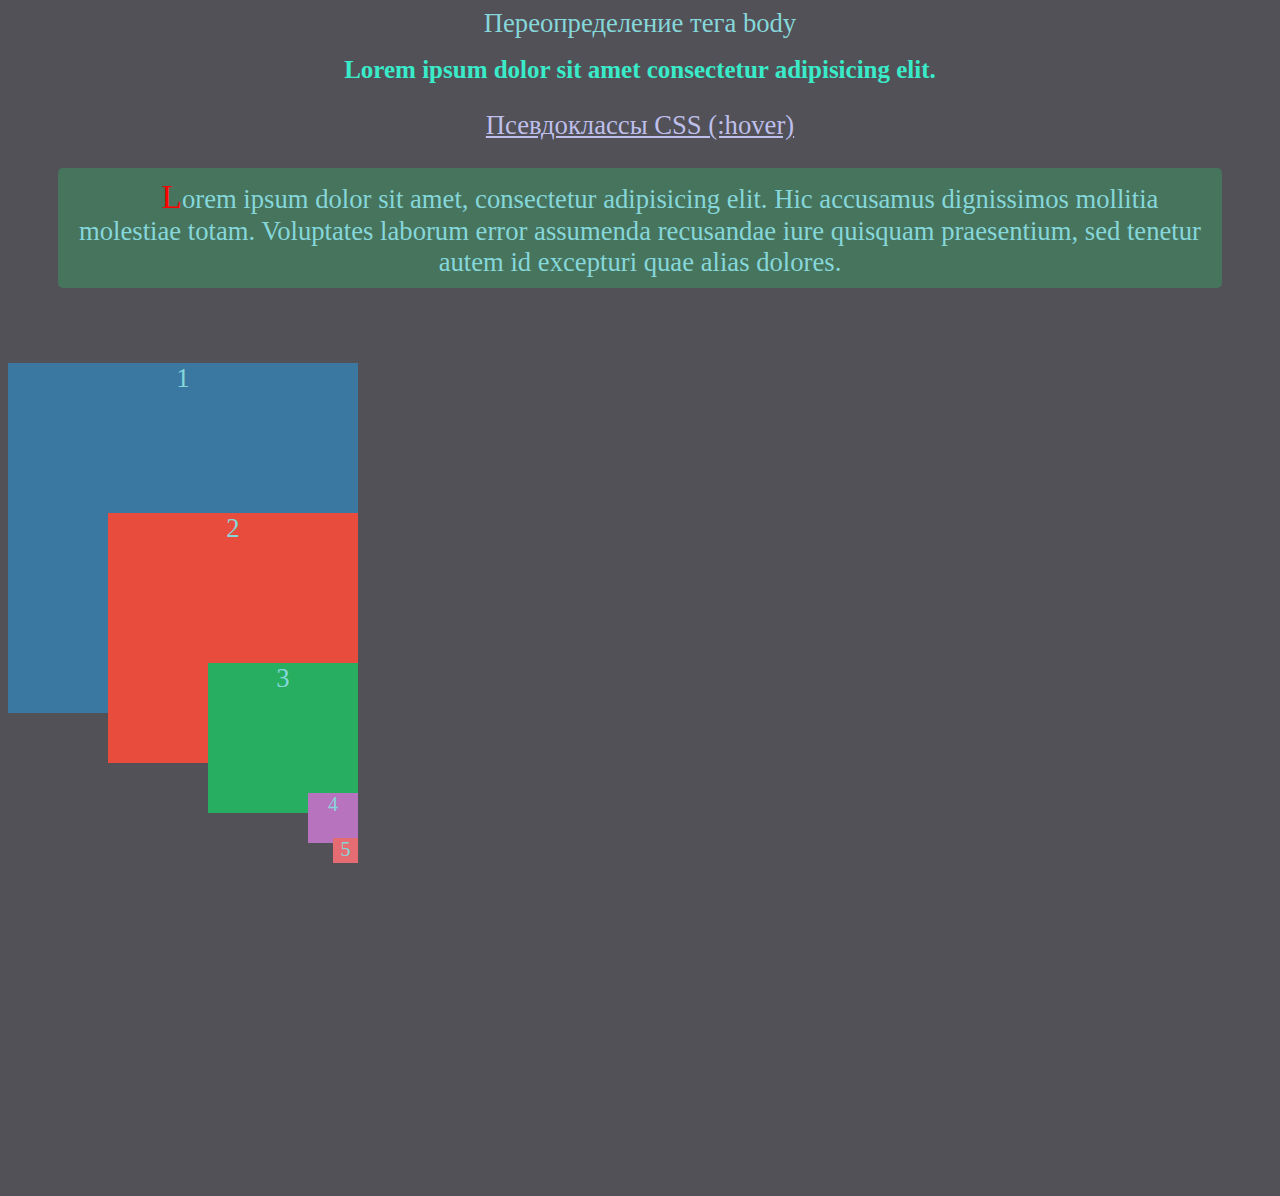
<file: 2/index.html>
<!DOCTYPE html>
<html lang="en">

<head>
    <meta charset="UTF-8">
    <meta http-equiv="X-UA-Compatible" content="IE=edge">
    <meta name="viewport" content="width=device-width, initial-scale=1.0">
    <title>2</title>
    <link rel="stylesheet" type="text/css" href="styles.css">
</head>

<body>
    Переопределение тега body
    <h1>Lorem ipsum dolor sit amet consectetur adipisicing elit.</h1>

    <p class="psevd"><a href="https://google.com">Псевдоклассы CSS (:hover)</a></p>

    <p class="alignment">Lorem ipsum dolor sit amet, consectetur adipisicing elit. Hic accusamus dignissimos mollitia
        molestiae totam. Voluptates laborum error assumenda recusandae iure quisquam praesentium, sed tenetur autem id
        excepturi quae alias dolores.</p>

    <div id="blocks">
        <div class="block-1">1</div>
        <div class="block-2">2</div>
        <div class="block-3">3</div>
        <div class="block-4">4</div>
        <div class="block-5">5</div>

    </div>
    <!-- <div class="blocks">

    </div> -->


</body>

</html>
</file>
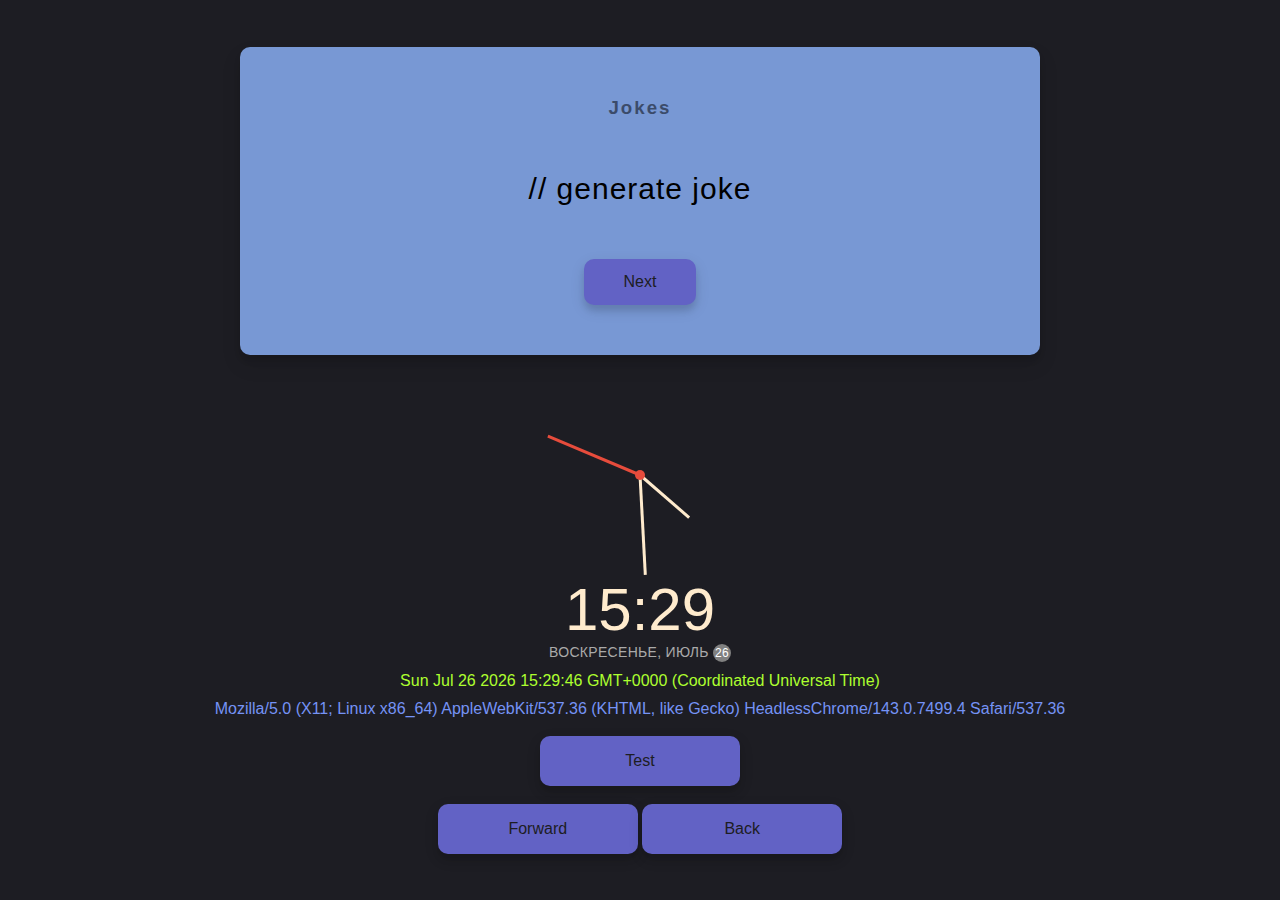
<file: 4/index.html>
<!DOCTYPE html>
<html lang="en">

<head>
    <meta charset="UTF-8">
    <meta http-equiv="X-UA-Compatible" content="IE=edge">
    <meta name="viewport" content="width=device-width, initial-scale=1.0">
    <title>4</title>

    <link rel="stylesheet" type="text/css" href="style.css">
</head>

<body>
    <div class="container">
        <h3>Jokes</h3>
        <div id="joke" class="joke">// generate joke</div>
        <button id="jokeBtn" class="btn">Next</button>
    </div>

    <div class="clock-container">
        <div class="clock">
            <div class="needle hour"></div>
            <div class="needle minute"></div>
            <div class="needle second"></div>
            <div class="center-point"></div>
        </div>

        <div class="time"></div>
        <div class="date"></div>
        <div id="lastmodif"></div>
        <div id="info"></div>
    </div>
    <br>

    <form action="/index2.html">
        <button class="histbut">Test</button>

    </form>

    <br>
    <div>
        <button class="histbut" onclick="goForward()">Forward</button>
        <button class="histbut" onclick="goBack()"> Back</button>
    </div>






    <script src="clock.js"></script>
    <script src="history.js"></script>
    <script src="script.js"></script>

</body>

</html>
</file>
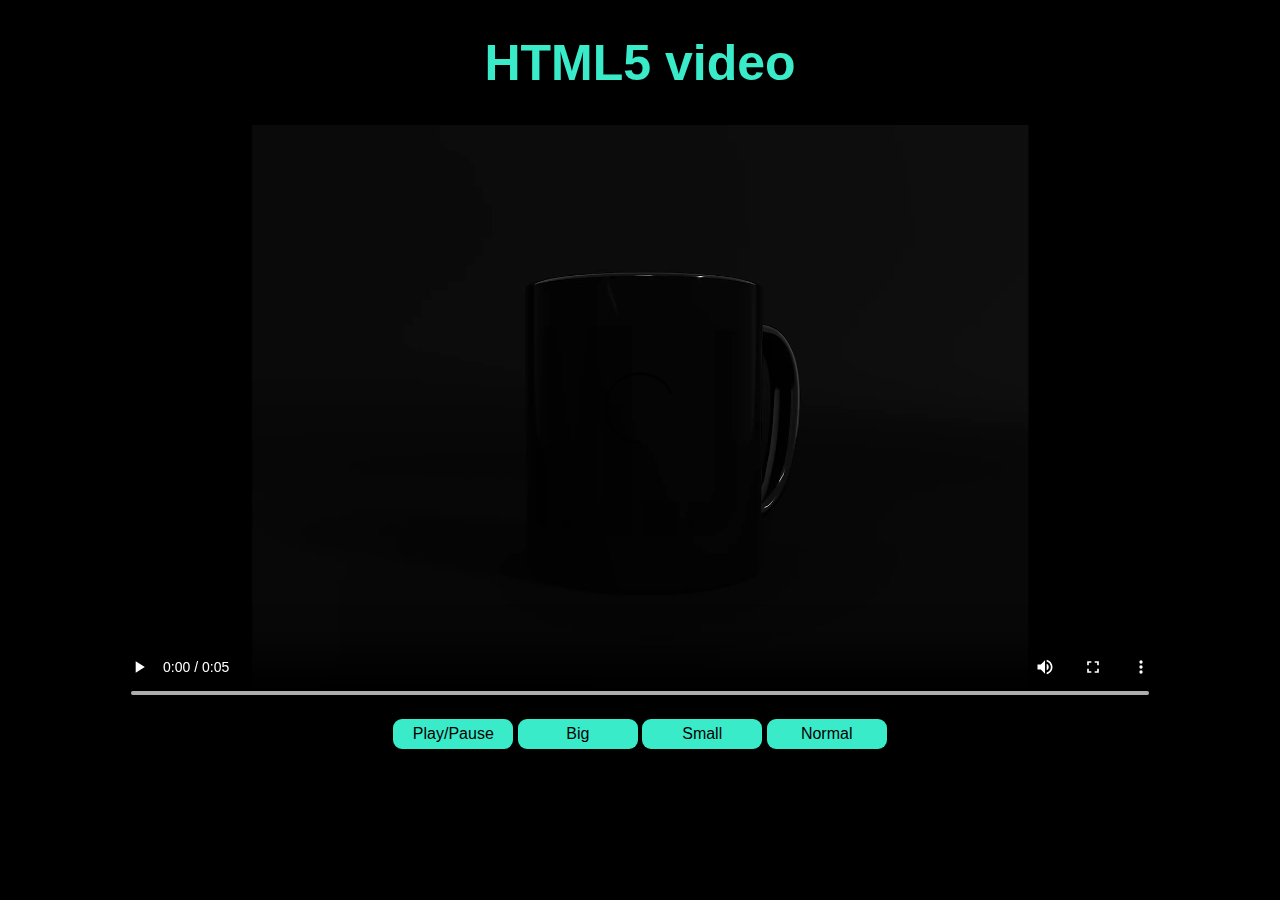
<file: 5/index.html>
<!DOCTYPE html>
<html lang="en">

<head>
    <meta charset="UTF-8">
    <meta http-equiv="X-UA-Compatible" content="IE=edge">
    <meta name="viewport" content="width=device-width, initial-scale=1.0">
    <title>5</title>
    <link rel="stylesheet" href="./style.css">
</head>

<body>

    <h1>HTML5 video</h1>

    <video width="1050" height="590" controls="controls" autoplay="autoplay" controls="controls"  id="video1" >
        <!-- <source src="testvideo.ogv" type='video/ogg; codecs="theora, vorbis"'> -->
        <source src="testvideo.mp4" type='video/mp4; codecs="avc1.42E01E, mp4a.40.2"'>
        <!-- <source src="testvideo.webm" type='video/webm; codecs="vp8, vorbis"'> -->
        Тег video не поддерживается вашим браузером.
        <a href="testvideo.mp4">Скачайте видео</a>.

    </video>
    <!-- <p>
        Autoplay ─ Видео начинает воспроизводиться автоматически после загрузки страницы. <br>
        Controls ─ Добавляет панель управления к видеоролику.<br>
        Height ─ Задает высоту области для воспроизведения видеоролика.<br>
        Loop ─ Повторяет воспроизведение видео с начала после его завершения.<br>
        Poster ─ Указывает адрес картинки, которая будет отображаться, пока видео не доступно или не воспроизводится.<br>
        Preload ─ Используется для загрузки видео вместе с загрузкой веб-страницы.<br>
        Src ─ Указывает путь к воспроизводимому видеоролику.<br>
        Width ─ Задает ширину области для воспроизведения видеоролика.<br>
    </p> -->
    <br>
    <button class="btn" onclick="playPause()" >Play/Pause</button>
    <button class="btn" onclick="makeBig()">Big</button>
    <button class="btn" onclick="makeSmall()">Small</button>
    <button class="btn" onclick="makeNormal()">Normal</button>

    
    <script src="videocontrol.js"></script>
</body>

</html>
</file>
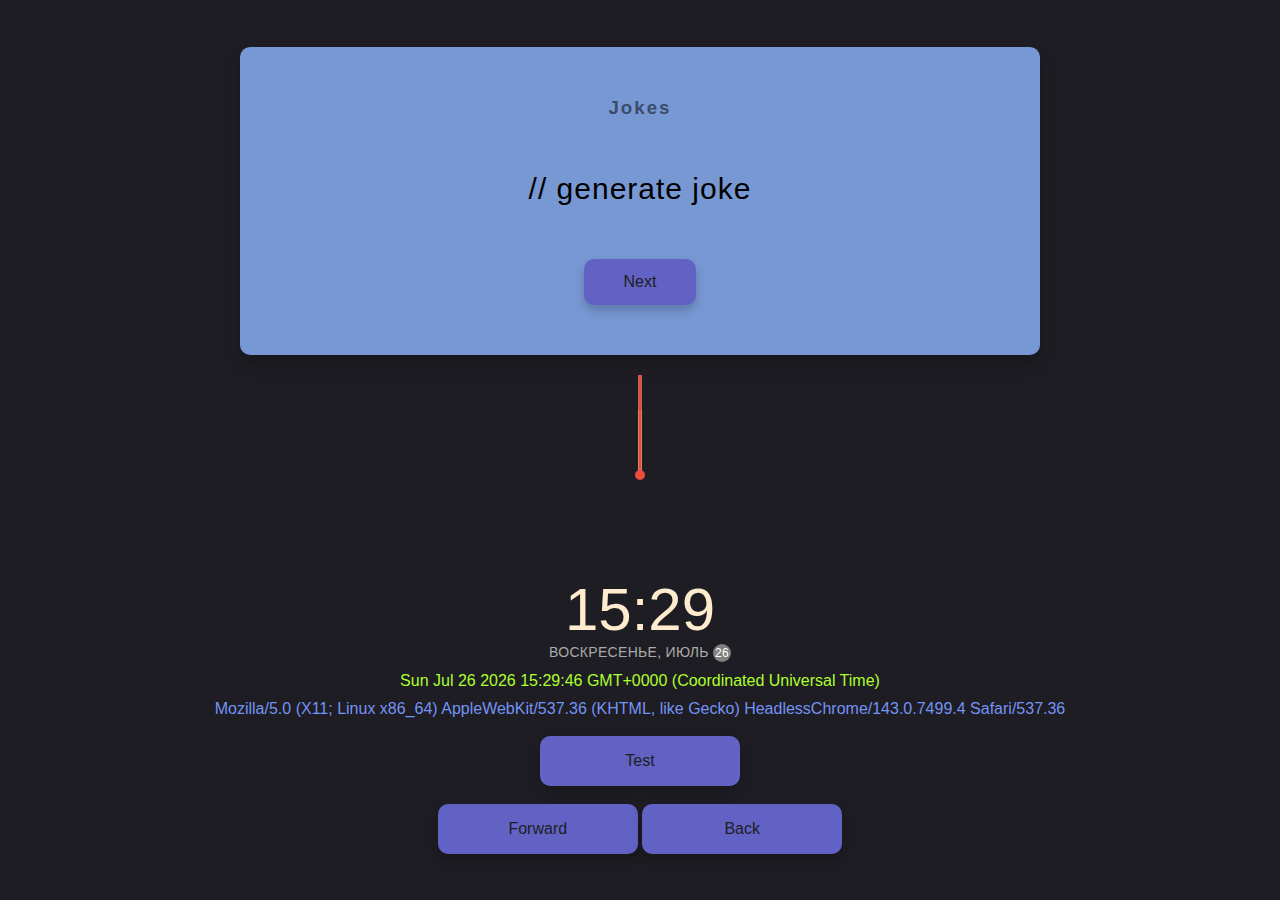
<file: 4/dataTime/index.html>
<!DOCTYPE html>
<html lang="en">

<head>
    <meta charset="UTF-8">
    <meta http-equiv="X-UA-Compatible" content="IE=edge">
    <meta name="viewport" content="width=device-width, initial-scale=1.0">
    <title>4</title>

    <link rel="stylesheet" type="text/css" href="style.css">
</head>

<body>
    <div class="container">
        <h3>Jokes</h3>
        <div id="joke" class="joke">// generate joke</div>
        <button id="jokeBtn" class="btn">Next</button>
    </div>

    <div class="clock-container">
        <div class="clock">
            <div class="needle hour"></div>
            <div class="needle minute"></div>
            <div class="needle second"></div>
            <div class="center-point"></div>
        </div>

        <div class="time"></div>
        <div class="date"></div>
        <div id="lastmodif"></div>
        <div id="info"></div>
    </div>
    <br>

    <form action="index2.html">
        <button class="histbut">Test</button>

    </form>

    <br>
    <div>
        <button class="histbut" onclick="goForward()">Forward</button>
        <button class="histbut" onclick="goBack()"> Back</button>
    </div>

    <script src="clock.js"></script>
    <script src="history.js"></script>
    <script src="script.js"></script>

</body>

</html>
</file>
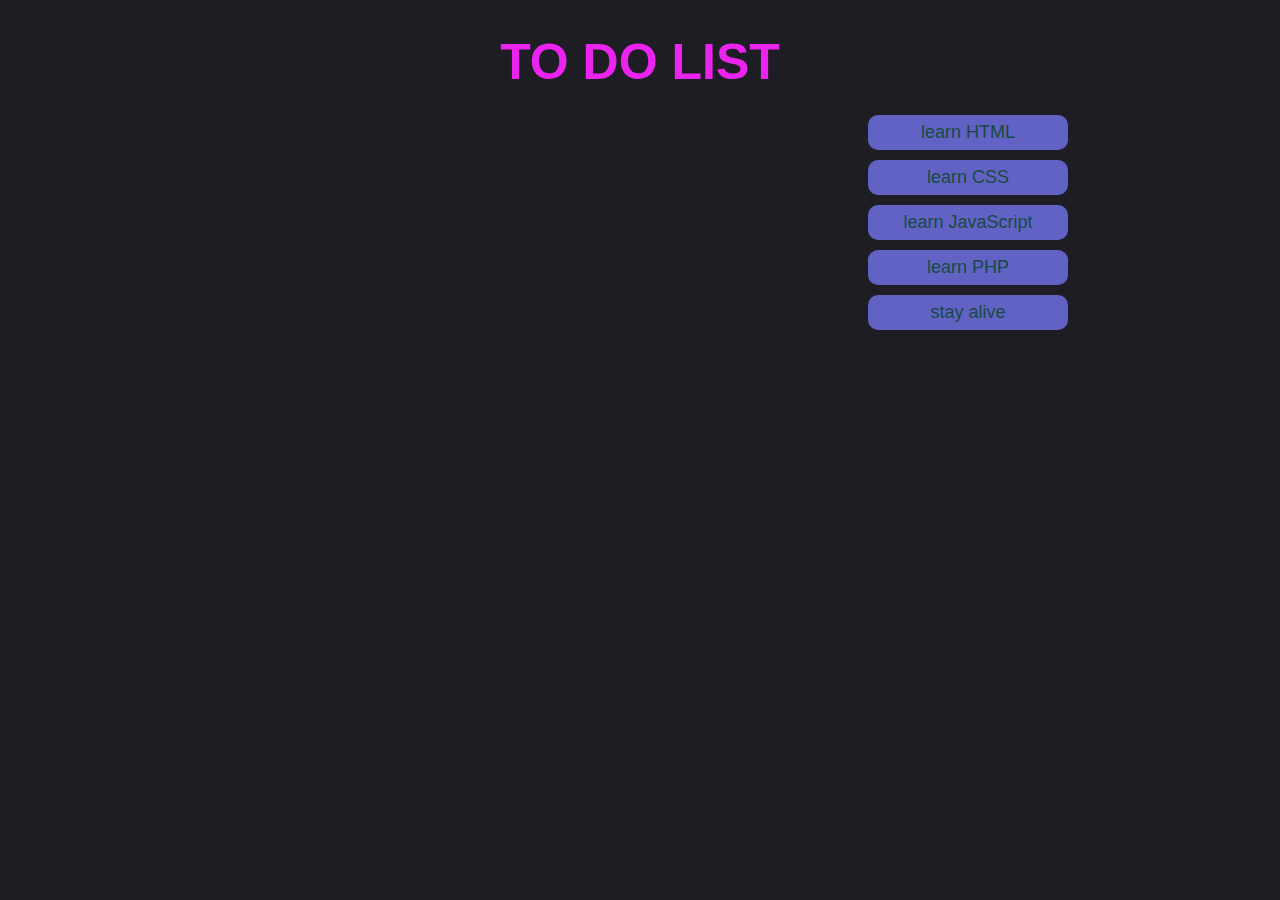
<file: 4/dragnDROP/index.html>
<!DOCTYPE html>
<html lang="en">

<head>
    <meta charset="UTF-8">
    <meta http-equiv="X-UA-Compatible" content="IE=edge">
    <meta name="viewport" content="width=device-width, initial-scale=1.0">
    <title>Document</title>
    <link rel="stylesheet" href="style.css">
</head>

<body>


    <!-- <div draggable="true">Draggable element</div> -->


    <section class="tasks">
        <h1 class="tasks__title">To do list</h1>
        <div class="list">
            <ul class="tasks__list">
                <li class="tasks__item">learn HTML</li>
                <li class="tasks__item">learn CSS</li>
                <li class="tasks__item">learn JavaScript</li>
                <li class="tasks__item">learn PHP</li>
                <li class="tasks__item">stay alive</li>
            </ul>

        </div>

    </section>

    <script src="script.js"></script>
</body>

</html>
</file>
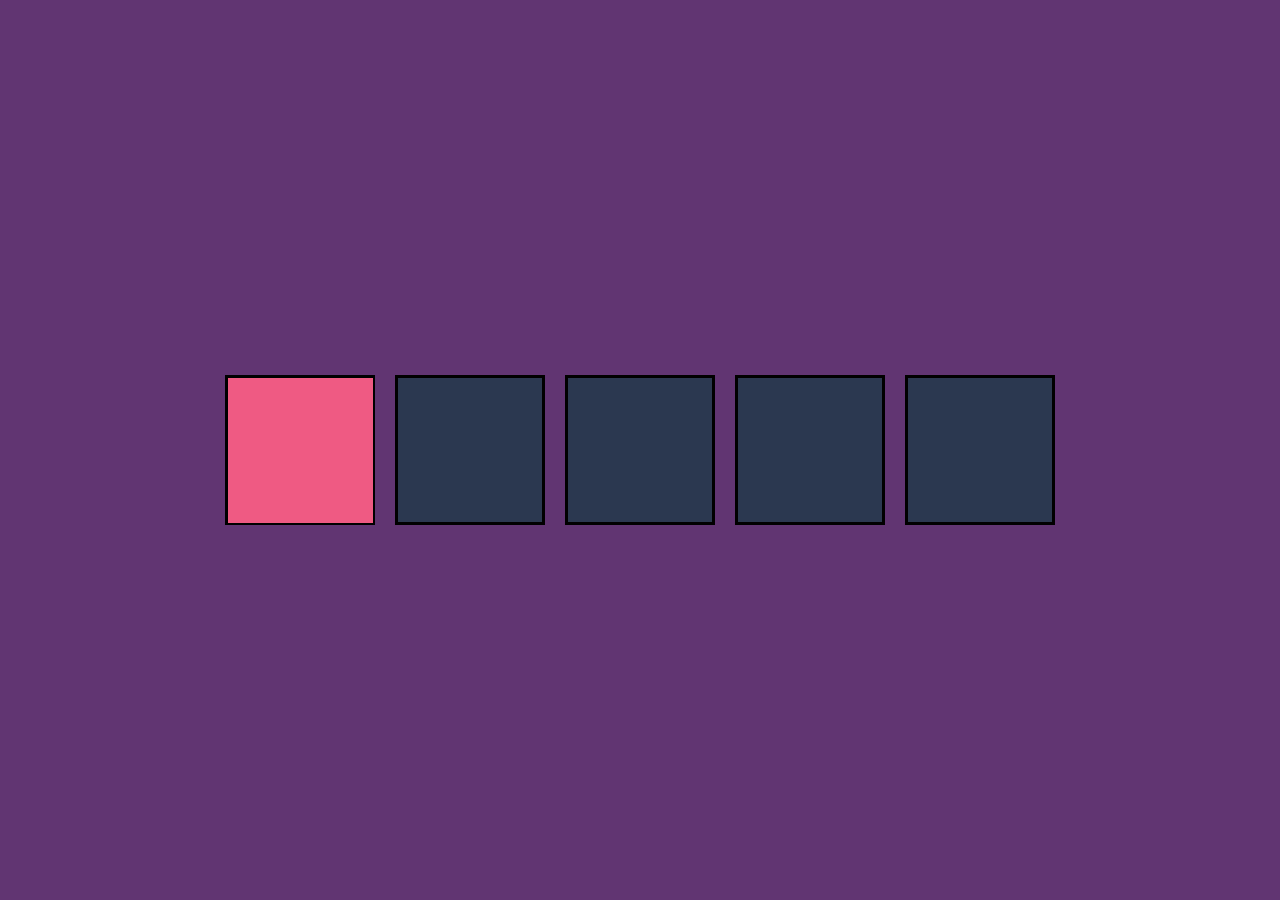
<file: 4/drandrop/index.html>
<!DOCTYPE html>
<html lang="en">
  <head>
    <meta charset="UTF-8" />
    <meta name="viewport" content="width=device-width, initial-scale=1.0" />
    <link rel="stylesheet" href="style.css" />
    <title>Drag N Drop</title>
  </head>
  <body>
   
    

    <div class="empty">
      <div class="fill" draggable="true"></div>
    </div>
    <div class="empty"></div>
    <div class="empty"></div>
    <div class="empty"></div>
    <div class="empty"></div>

    <script src="script.js"></script>
  </body>
</html>
</file>
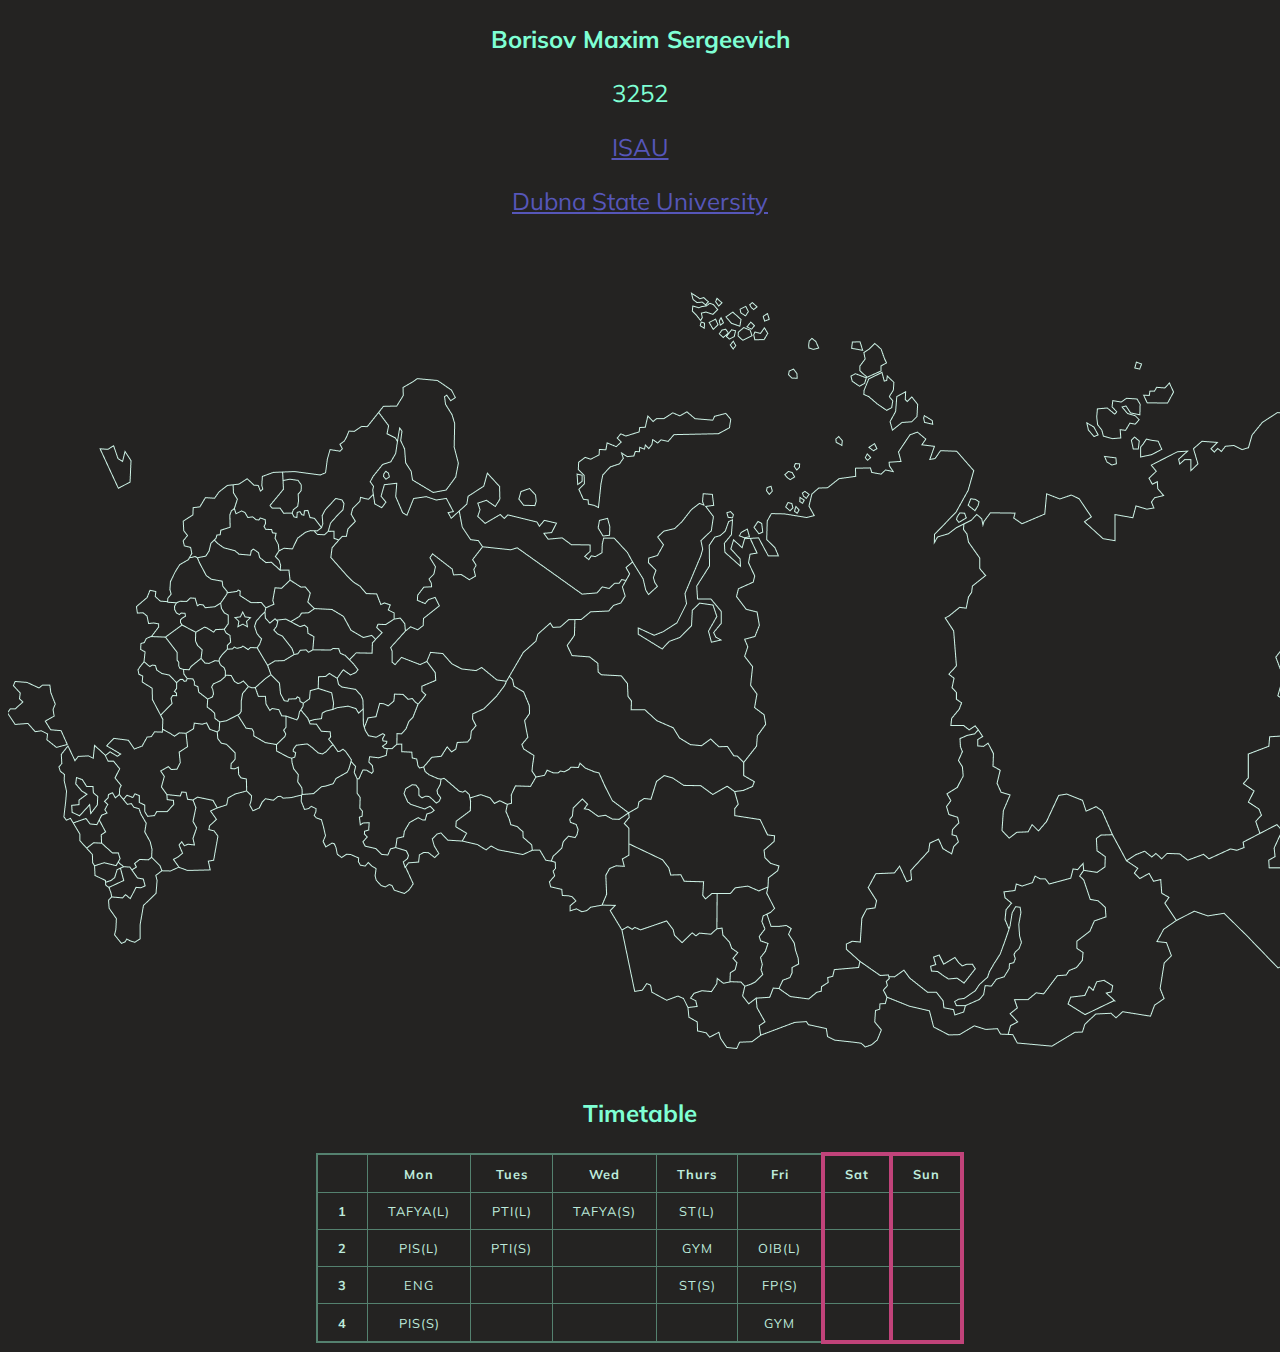
<file: 1/1.html>
<!DOCTYPE html>
<html lang="en">

<head>
    <META HTTP-EQUIV="Content-Language" CONTENT="">
    <META NAME="Description" CONTENT="">
    <META NAME="Keywords" CONTENT="">
    <META NAME="Author" CONTENT="">

    <title>First</title>
    <link rel="stylesheet" href="./styles.css">
</head>

<body>

    <h3>Borisov Maxim Sergeevich</h3>
    <p>3252</p>
    <a href="https://vk.com/official_isau">ISAU</a>
    <p></p>
    <a href="https://int.uni-dubna.ru/">Dubna State University</a>
    <p></p>
    <img src="map2.png" usemap="#Navigation">

    <map name="Navigation">
        <area shape="poly" coords="113,24,211,24,233,0,137,0"
            href="https://www.google.com/maps/place/%D0%91%D0%BE%D1%82%D0%BD%D0%B8%D1%87%D0%B5%D1%81%D0%BA%D0%B8%D0%B9+%D0%B7%D0%B0%D0%BB%D0%B8%D0%B2/@62.8304026,16.6250626,6z/data=!3m1!4b1!4m13!1m7!3m6!1s0x453c569a896724fb:0x1409fdf86611f613!2z0KDQvtGB0YHQuNGP!3b1!8m2!3d61.52401!4d105.318756!3m4!1s0x46647690beed2137:0x9e721c5990837a95!8m2!3d62.088458!4d19.401855?hl=ru">
    </map>
    <h3>Timetable</h3>
    <table>
        <colgroup>
            <col>
            <col>
            <col>
            <col>
            <col>
            <col>
            <col style="border:4px solid #C1437A;">
            <col style="border:4px solid #C1437A;">

        </colgroup>
        <tr>
            <td>&nbsp;</td>
            <th>Mon</th>
            <th>Tues</th>
            <th>Wed</th>
            <th>Thurs</th>
            <th>Fri</th>
            <th>Sat</th>
            <th>Sun</th>
        </tr>
        <tr>
            <th>1</th>
            <td>TAFYA(L)</td>
            <td>PTI(L)</td>
            <td>TAFYA(S)</td>
            <td>ST(L)</td>
            <td>&nbsp;</td>
            <td>&nbsp;</td>
            <td>&nbsp;</td>
        </tr>
        <tr>
            <th>2</th>
            <td>PIS(L)</td>
            <td>PTI(S)</td>
            <td>&nbsp;</td>
            <td>GYM</td>
            <td>OIB(L)</td>
            <td>&nbsp;</td>
            <td>&nbsp;</td>
        </tr>
        <tr>
            <th>3</th>
            <td>ENG</td>
            <td>&nbsp;</td>
            <td>&nbsp;</td>
            <td>ST(S)</td>
            <td>FP(S)</td>
            <td>&nbsp;</td>
            <td>&nbsp;</td>
        </tr>
        <tr>
            <th>4</th>
            <td>PIS(S)</td>
            <td>&nbsp;</td>
            <td>&nbsp;</td>
            <td>&nbsp;</td>
            <td>GYM</td>
            <td>&nbsp;</td>
            <td>&nbsp;</td>
        </tr>
    </table>

</body>

</html>
</file>
<file: 2/styles.css>
body {
    background: rgb(81, 81, 87);
    font-size: 20pt;
    color: #86d7da;
    font-family: Arial Black;
    text-align: center;
    

}

h1 {
    font-size: 25px;
    color: #3aebca;

}

a {
    color: #bfbfeb;

}

a:visited {
    color: #5a5ab8;
}

.psevd:hover {
    background: #84a9b9;
    color: #ffe;

}

.alignment {

    background: #46745d;
    color: #86d7da;
    padding: 10px;
    border-radius: 5px;
    margin: 25px 50px 75px;
    text-indent: 1.5em;

}

.alignment::first-letter {
    color: red;
    font-size: 25pt;
}

#blocks{
  
    /* justify-content: center; */
    
   

}

.block-1 {
    position: relative;
    
    width: 350px;
    height: 350px;
    z-index: 1;
    background-color: #3a78a1;

}
.block-2 {
    position: relative;
    width: 250px;
    height: 250px;
    z-index: 20;
    left: 100px;
    bottom: 200px;
    background-color: #e74c3c;
    
}

.block-3 {
    position: relative;
    width: 150px;
    height: 150px;
    z-index: 500;
    left: 200px;
    bottom: 300px;
    background-color: #27ae60;

}

.block-4 {
    position: relative;
    width: 50px;
    height: 50px;
    z-index: 500;
    left: 300px;
    bottom: 320px;
    background-color: #b873be;
    font-size: 20px;

}
.block-5 {
    position: relative;
    width: 25px;
    height: 25px;
    z-index: 500;
    left: 325px;
    bottom: 325px;
    background-color: #e46c72;
    font-size: 20px;

}
</file>
<file: 4/style.css>
* {
    box-sizing: border-box;
}

h1{
    color: #eb23ef;
    font-size: 50px;
}

body {
    background-color: #1d1d23;
    /* font-family: 'Roboto', sans-serif; */
    font-family: 'Muli', sans-serif;
    display: flex;
    flex-direction: column;
    align-items: center;
    justify-content: center;
    height: 100vh;
    overflow: hidden;
    margin: 0;
    padding: 20px;
}

.container {
    background-color: #7898d4;
    border-radius: 10px;
    box-shadow: 0 10px 20px rgba(0, 0, 0, 0.1), 0 6px 6px rgba(0, 0, 0, 0.1);
    padding: 50px 20px;
    text-align: center;
    max-width: 100%;
    width: 800px;
    margin-bottom: 20px;
}

h3 {
    margin: 0;
    opacity: 0.5;
    letter-spacing: 2px;
}

.joke {
    font-size: 30px;
    letter-spacing: 1px;
    line-height: 40px;
    margin: 50px auto;
    max-width: 600px;
}

.btn {
    background-color: #6262c5;
    color: #1d1d23;
    border: 0;
    border-radius: 10px;
    box-shadow: 0 5px 15px rgb(0 0 0 / 10%), 0 6px 6px rgb(0 0 0 / 10%);
    padding: 14px 40px;
    font-size: 16px;
    cursor: pointer;
}

.btn:active {
    transform: scale(0.98);
}

.btn:focus {
    outline: 0;
}


/* Clock */

html {
    transition: all 0.s ease-in;
}


.clock-container {
    display: flex;
    flex-direction: column;
    justify-content: space-between;
    align-items: center;
}

.clock {
    position: relative;
    width: 200px;
    height: 200px;
}

.needle {
    background-color: blanchedalmond;
    position: absolute;
    top: 50%;
    left: 50%;
    height: 65px;
    width: 3px;
    transform-origin: bottom center;
    transition: all 0.1s ease-in;
}

.needle.hour {
    transform: translate(-50%, -100%) rotate(0deg);

}

.needle.minute {
    transform: translate(-50%, -100%) rotate(0deg);
    height: 100px;
}

.needle.second {
    transform: translate(-50%, -100%) rotate(0deg);
    height: 100px;
    background-color: #e74c3c;
}

.center-point {
    background-color: #e74c3c;
    width: 10px;
    height: 10px;
    position: absolute;
    top: 50%;
    left: 50%;
    transform: translate(-50%, -50%);
    border-radius: 50%;
}

.center-point::after {
    content: '';
    background-color: var(--primary-color);
    width: 5px;
    height: 5px;
    position: absolute;
    top: 50%;
    left: 50%;
    transform: translate(-50%, -50%);
    border-radius: 50%;
}

.time {
    color: blanchedalmond;
    font-size: 60px;
}

.date {
    color: #aaa;
    font-size: 14px;
    letter-spacing: 0.3px;
    text-transform: uppercase;
}

.date .circle {
    background-color: gray;
    color: white;
    border-radius: 50%;
    height: 18px;
    width: 18px;
    display: inline-flex;
    align-items: center;
    justify-content: center;
    line-height: 18px;
    transition: all 0.5s ease-in;
    font-size: 12px;
}

#lastmodif {
    margin-top: 10px;
    color: greenyellow;
}

#info {
    margin-top: 10px;
    color: rgb(117, 147, 245);
}

.histbut {
    width: 200px;
    height: 50px;
    background-color: #6262c5;
    color: #1d1d23;
    border: 0;
    border-radius: 10px;
    box-shadow: 0 5px 15px rgb(0 0 0 / 10%), 0 6px 6px rgb(0 0 0 / 10%);
    padding: 14px 40px;
    font-size: 16px;
    cursor: pointer;
}

.histbut:active {
    transform: scale(0.98);
}

.histbut:focus {
    outline: 0;
}
</file>
<file: 5/style.css>
body {
  background-color: #000000;
  font-family: 'Muli', sans-serif;
  text-align: center;
}

h1 {
  font-size: 50px;
  color: #3aebca;

}

p {
  color: antiquewhite;
  text-align: left;
}

.btn:focus {
  outline: 0;
}

.btn:active {
  transform: scale(0.98);
}

.btn {

  width: 120px;
  height: 30px;
  border-radius: 5px;
  cursor: pointer;
  background: #3aebca;
  font-size: 16px;
  border: 0;
  border-radius: 9px;

}

video {
  border: black;
  border-radius: 0%;
  user-select: none;

}

video:focus {
  outline: 0;
}
</file>
<file: 4/dataTime/style.css>
* {
    box-sizing: border-box;
}

h1{
    color: #eb23ef;
    font-size: 50px;
}

body {
    background-color: #1d1d23;
    /* font-family: 'Roboto', sans-serif; */
    font-family: 'Muli', sans-serif;
    display: flex;
    flex-direction: column;
    align-items: center;
    justify-content: center;
    height: 100vh;
    overflow: hidden;
    margin: 0;
    padding: 20px;
}

.container {
    background-color: #7898d4;
    border-radius: 10px;
    box-shadow: 0 10px 20px rgba(0, 0, 0, 0.1), 0 6px 6px rgba(0, 0, 0, 0.1);
    padding: 50px 20px;
    text-align: center;
    max-width: 100%;
    width: 800px;
    margin-bottom: 20px;
}

h3 {
    margin: 0;
    opacity: 0.5;
    letter-spacing: 2px;
}

.joke {
    font-size: 30px;
    letter-spacing: 1px;
    line-height: 40px;
    margin: 50px auto;
    max-width: 600px;
}

.btn {
    background-color: #6262c5;
    color: #1d1d23;
    border: 0;
    border-radius: 10px;
    box-shadow: 0 5px 15px rgb(0 0 0 / 10%), 0 6px 6px rgb(0 0 0 / 10%);
    padding: 14px 40px;
    font-size: 16px;
    cursor: pointer;
}

.btn:active {
    transform: scale(0.98);
}

.btn:focus {
    outline: 0;
}


/* Clock */

html {
    transition: all 0.s ease-in;
}


.clock-container {
    display: flex;
    flex-direction: column;
    justify-content: space-between;
    align-items: center;
}

.clock {
    position: relative;
    width: 200px;
    height: 200px;
}

.needle {
    background-color: blanchedalmond;
    position: absolute;
    top: 50%;
    left: 50%;
    height: 65px;
    width: 3px;
    transform-origin: bottom center;
    transition: all 0.1s ease-in;
}

.needle.hour {
    transform: translate(-50%, -100%) rotate(0deg);

}

.needle.minute {
    transform: translate(-50%, -100%) rotate(0deg);
    height: 100px;
}

.needle.second {
    transform: translate(-50%, -100%) rotate(0deg);
    height: 100px;
    background-color: #e74c3c;
}

.center-point {
    background-color: #e74c3c;
    width: 10px;
    height: 10px;
    position: absolute;
    top: 50%;
    left: 50%;
    transform: translate(-50%, -50%);
    border-radius: 50%;
}

.center-point::after {
    content: '';
    background-color: var(--primary-color);
    width: 5px;
    height: 5px;
    position: absolute;
    top: 50%;
    left: 50%;
    transform: translate(-50%, -50%);
    border-radius: 50%;
}

.time {
    color: blanchedalmond;
    font-size: 60px;
}

.date {
    color: #aaa;
    font-size: 14px;
    letter-spacing: 0.3px;
    text-transform: uppercase;
}

.date .circle {
    background-color: gray;
    color: white;
    border-radius: 50%;
    height: 18px;
    width: 18px;
    display: inline-flex;
    align-items: center;
    justify-content: center;
    line-height: 18px;
    transition: all 0.5s ease-in;
    font-size: 12px;
}

#lastmodif {
    margin-top: 10px;
    color: greenyellow;
}

#info {
    margin-top: 10px;
    color: rgb(117, 147, 245);
}

.histbut {
    width: 200px;
    height: 50px;
    background-color: #6262c5;
    color: #1d1d23;
    border: 0;
    border-radius: 10px;
    box-shadow: 0 5px 15px rgb(0 0 0 / 10%), 0 6px 6px rgb(0 0 0 / 10%);
    padding: 14px 40px;
    font-size: 16px;
    cursor: pointer;
}

.histbut:active {
    transform: scale(0.98);
}

.histbut:focus {
    outline: 0;
}
</file>
<file: 4/dragnDROP/style.css>
body {
    font-family: "Tahoma", sans-serif;
    font-size: 18px;
    line-height: 25px;
    color: #164a44;

    background-color: #1d1d23;
}

h1{
    color: #eb23ef;
    font-size: 50px;
    padding-bottom: 20px;
}
.tasks__title {
    margin: 50px 0 20px 0;
    
    text-align: center;
    text-transform: uppercase;
}

.tasks__list {
    align-items: center;
    width: 200px;
    margin-left: 820px;
    list-style: none;
}

.tasks__item {
    transition: background-color 0.5s;
    margin-bottom: 10px;
    padding: 5px;
    align-items: center;
    text-align: center;
    /* border: 2px dashed #b2d9d0; */
    border-radius: 10px;
    cursor: move;
    background-color: #6262c5;

    transition: background-color 0.5s;
}

.tasks__item:last-child {
    margin-bottom: 0;
}

.selected {
    opacity: 0.6;
}
</file>
<file: 4/drandrop/style.css>
* {
    box-sizing: border-box;
  }
  
  body {
    background-color: rgb(97, 53, 114);
    display: flex;
    align-items: center;
    justify-content: center;
    height: 100vh;
    overflow: hidden;
    margin: 0;
  }
  
  .empty {
    height: 150px;
    width: 150px;
    margin: 10px;
    border: solid 3px black;
    background: rgb(43, 56, 80);
  }
 
  
  .fill {
    background-color: rgb(239, 90, 131);
    ;
    height: 145px;
    width: 145px;
    cursor: pointer;
  }
  
  .hold {
    border: solid 5px #ccc;
  }
  
  .hovered {
    background-color: #333;
    border-color: rgb(79, 165, 146);
    border-style: dashed;
  }
</file>
<file: 1/styles.css>
@import url('https://fonts.googleapis.com/css?family=Muli&display=swap');

body {
	background-color: #242322;
	font-family: 'Muli', sans-serif;
	text-align: center;
}

p {
	font-size: 24px;
	color: rgb(127, 255, 212);

}

a {
	font-size: 24px;
	color: rgb(86, 86, 185);
}

table {
	border-collapse: collapse;
	border: 2px solid rgb(84, 129, 111);
	letter-spacing: 1px;
	font-size: 0.8rem;
	font-family: 'Muli', sans-serif;
	margin: auto;

}

td,
th {
	border: 1px solid rgb(84, 129, 111);
	padding: 10px 20px;
	color: rgb(190, 235, 220);
}

td {
	text-align: center;
	color: rgb(190, 235, 220);
}

caption {
	padding: 10px;
}

h3{
	font-size: 24px;
	color: rgb(127, 255, 212);
}
</file>
